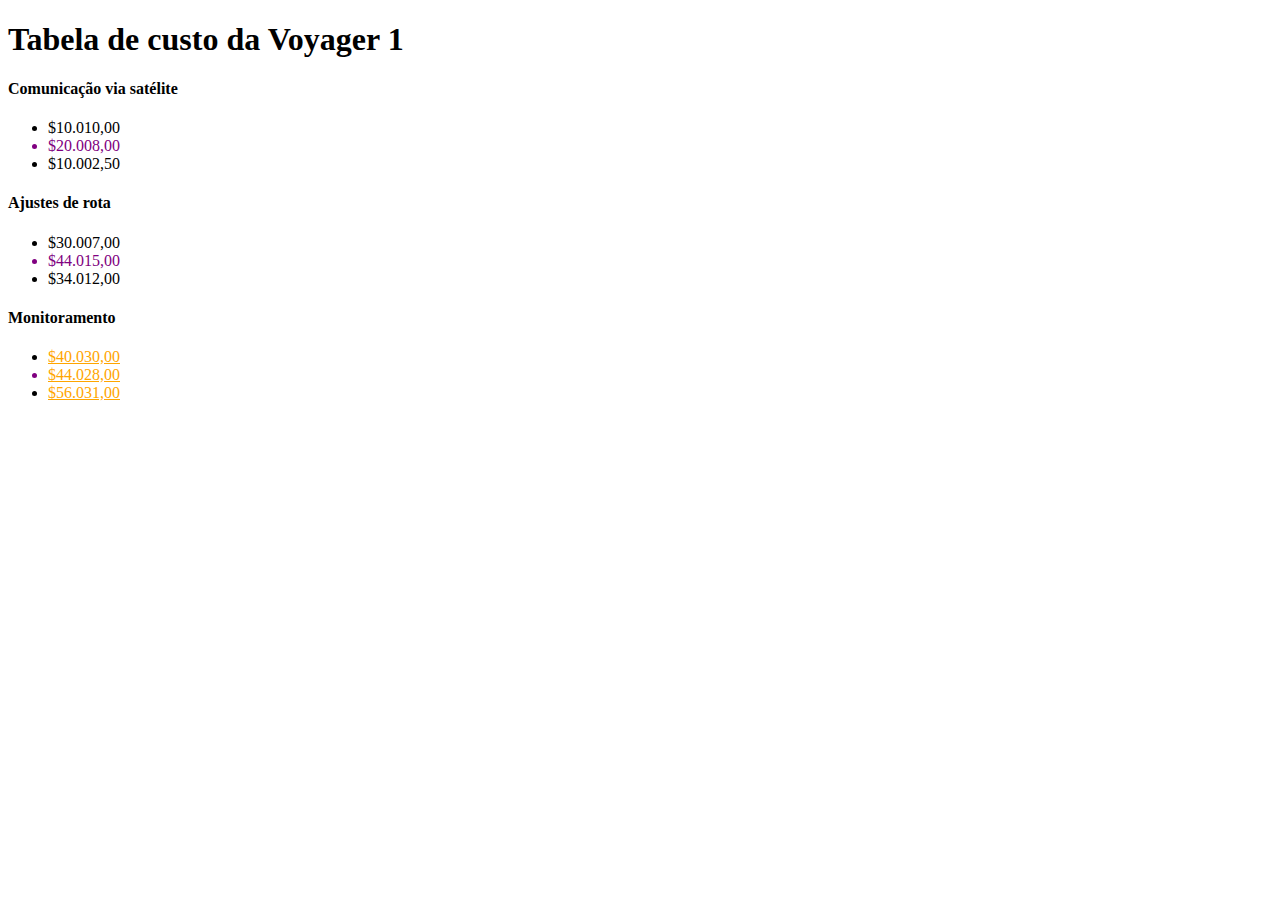
<file: exemplo2/index.html>
<!DOCTYPE html>
<html lang="en">
  <head>
    <meta charset="UTF-8" />
    <meta http-equiv="X-UA-Compatible" content="IE=edge" />
    <meta name="viewport" content="width=device-width, initial-scale=1.0" />
    <link rel="stylesheet" href="style.css" />
    <title>Custos</title>
  </head>
  <body>
    <h1>Tabela de custo da Voyager 1</h1>
    <h4>Comunicação via satélite</h4>
    <ul>
      <li>$10.010,00</li>
      <li>$20.008,00</li>
      <li>$10.002,50</li>
    </ul>
    <h4>Ajustes de rota</h4>
    <ul>
      <li>$30.007,00</li>
      <li>$44.015,00</li>
      <li>$34.012,00</li>
    </ul>

    <h4>Monitoramento</h4>
    <ul>
      <li><a href="#">$40.030,00</a></li>
      <li><a href="#">$44.028,00</a></li>
      <li><a href="#">$56.031,00</a></li>
    </ul>
  </body>
</html>
</file>
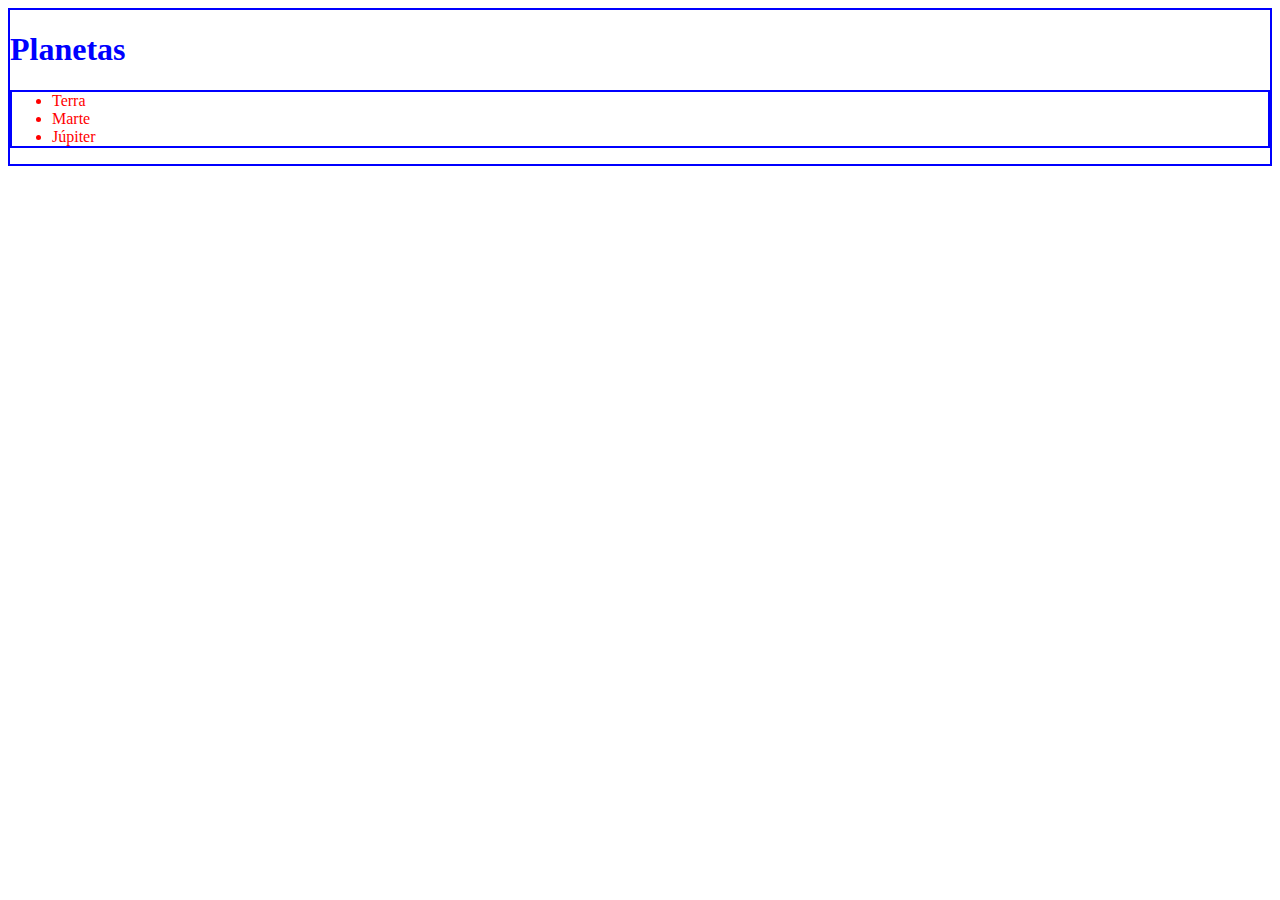
<file: exemplo3/index.html>
<!DOCTYPE html>
<html lang="en">
  <head>
    <meta charset="UTF-8" />
    <meta http-equiv="X-UA-Compatible" content="IE=edge" />
    <meta name="viewport" content="width=device-width, initial-scale=1.0" />
    <link rel="stylesheet" href="style.css" />
    <title>Planetas</title>
  </head>
  <body>
    <div>
      <h1>Planetas</h1>
      <ul>
        <li>Terra</li>
        <li>Marte</li>
        <li>Júpiter</li>
      </ul>
    </div>
  </body>
</html>
</file>
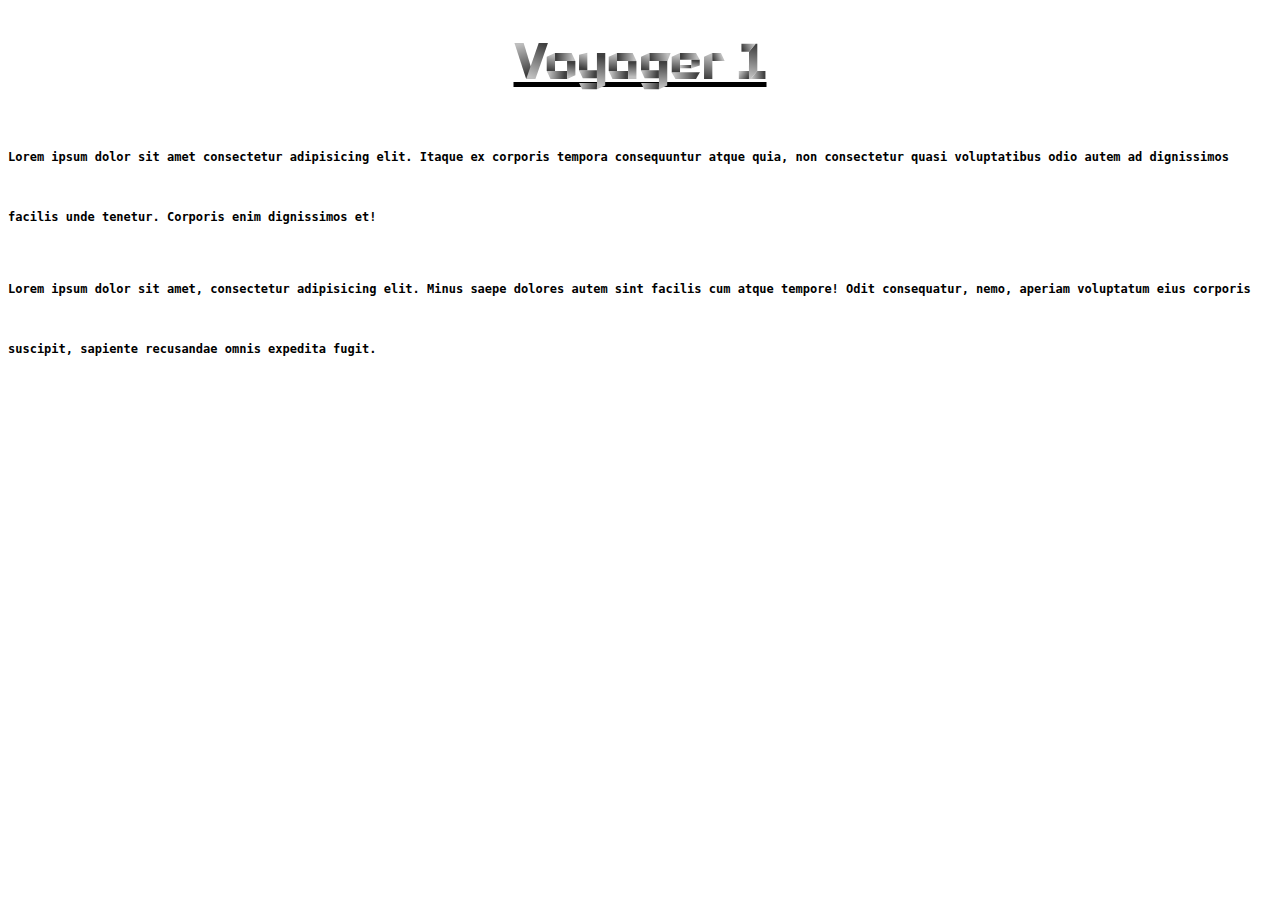
<file: exemplo4/index.html>
<!DOCTYPE html>
<html lang="en">
  <head>
    <meta charset="UTF-8" />
    <link rel="stylesheet" href="style.css" />
    <link
      href="https://fonts.googleapis.com/css2?family=Foldit:wght@100&display=swap"
      rel="stylesheet"
    />
    <title>Fonte</title>
  </head>
  <body>
    <h1>Voyager 1</h1>
    <p>
      Lorem ipsum dolor sit amet consectetur adipisicing elit. Itaque ex
      corporis tempora consequuntur atque quia, non consectetur quasi
      voluptatibus odio autem ad dignissimos facilis unde tenetur. Corporis enim
      dignissimos et!
    </p>
    <p>
      Lorem ipsum dolor sit amet, consectetur adipisicing elit. Minus saepe
      dolores autem sint facilis cum atque tempore! Odit consequatur, nemo,
      aperiam voluptatum eius corporis suscipit, sapiente recusandae omnis
      expedita fugit.
    </p>
  </body>
</html>
</file>
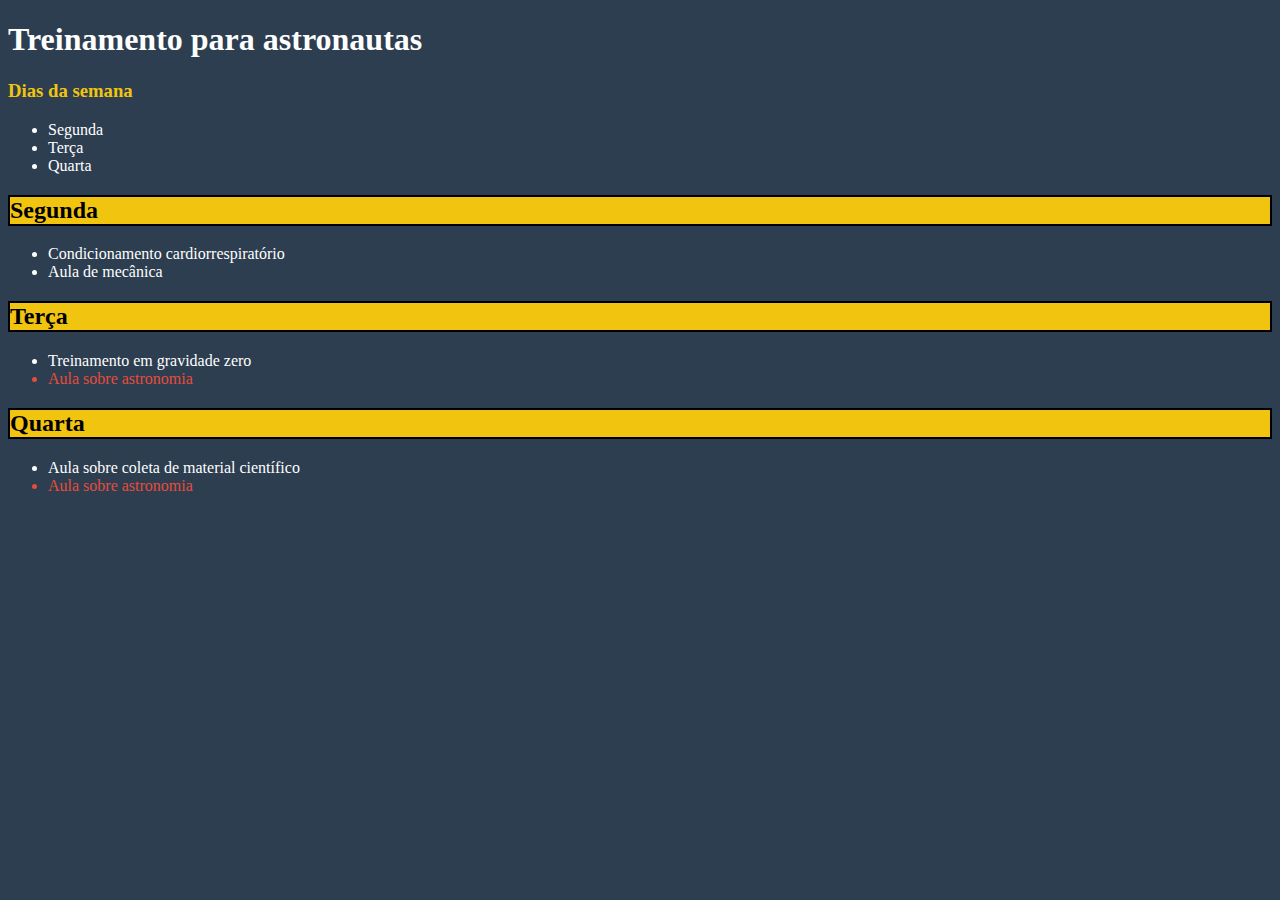
<file: exercicio1/index.html>
<!DOCTYPE html>
<html lang="en">
  <head>
    <meta charset="UTF-8" />
    <title>Treinamento para astronautas</title>
    <link rel="stylesheet" href="style.css" />
  </head>
  <body>
    <h1>Treinamento para astronautas</h1>
    <div>
      <h3>Dias da semana</h3>
      <ul>
        <li>Segunda</li>
        <li>Terça</li>
        <li>Quarta</li>
      </ul>
    </div>
    <div>
      <h2>Segunda</h2>
      <ul>
        <li>Condicionamento cardiorrespiratório</li>
        <li>Aula de mecânica</li>
      </ul>
      <h2>Terça</h2>
      <ul>
        <li>Treinamento em gravidade zero</li>
        <li id="matter">Aula sobre astronomia</li>
      </ul>
      <h2>Quarta</h2>
      <ul>
        <li>Aula sobre coleta de material científico</li>
        <li id="matter">Aula sobre astronomia</li>
      </ul>
    </div>
  </body>
</html>
</file>
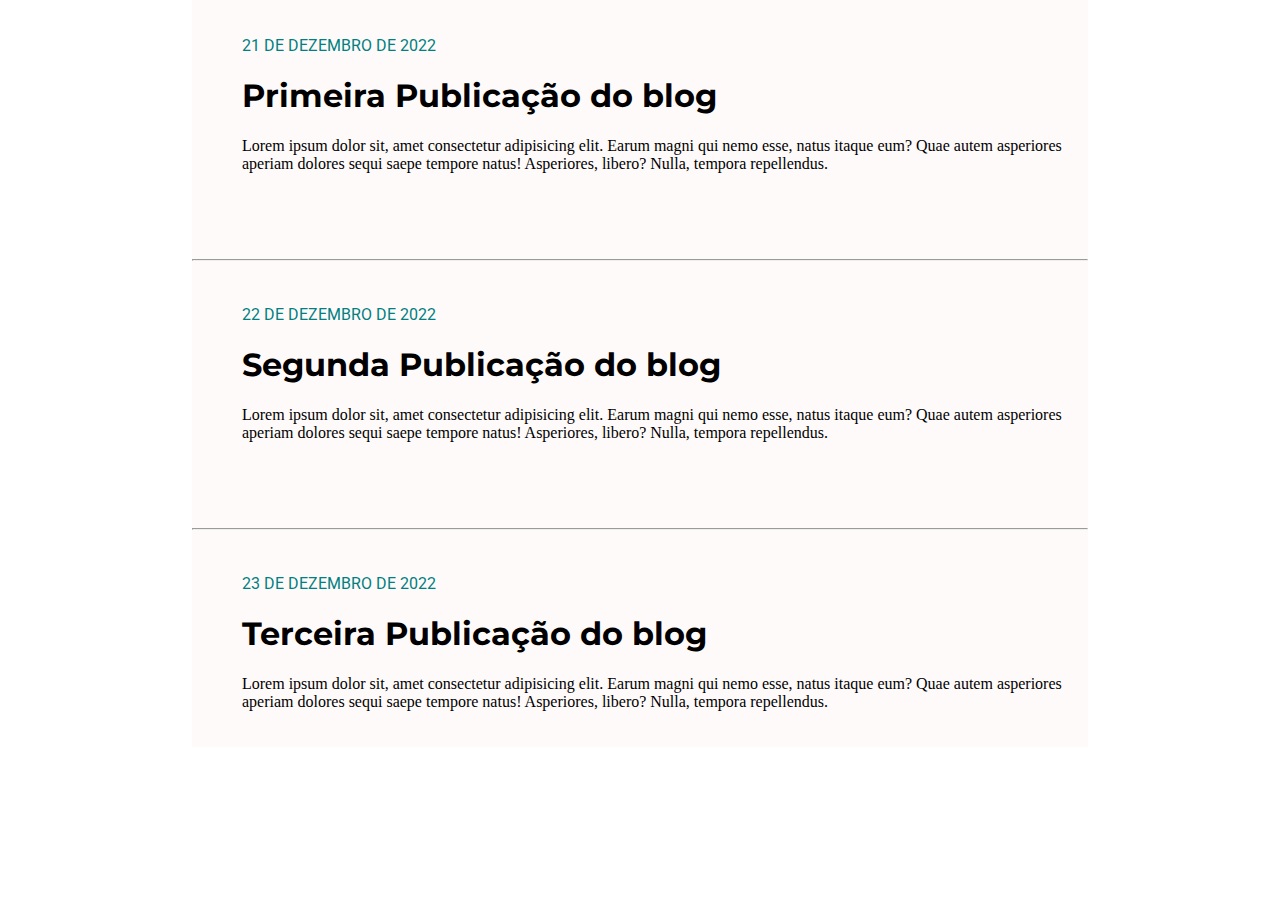
<file: exercicio2/index.html>
<!DOCTYPE html>
<html lang="en">
  <head>
    <meta charset="UTF-8" />
    <link
      href="https://fonts.googleapis.com/css?family=Montserrat|Open+Sans|Roboto&display=swap"
      rel="stylesheet"
    />
    <link rel="stylesheet" href="style.css" />
    <title>Blog</title>
  </head>
  <body>
    <div class="post-container">
      <div class="post">
        <p class="day">21 DE DEZEMBRO DE 2022</p>
        <h1>Primeira Publicação do blog</h1>
        <div>
          <p class="text">
            Lorem ipsum dolor sit, amet consectetur adipisicing elit. Earum
            magni qui nemo esse, natus itaque eum? Quae autem asperiores aperiam
            dolores sequi saepe tempore natus! Asperiores, libero? Nulla,
            tempora repellendus.
          </p>
        </div>
      </div>
      <hr />
      <div class="post">
        <p class="day">22 DE DEZEMBRO DE 2022</p>
        <h1>Segunda Publicação do blog</h1>
        <div>
          <p class="text">
            Lorem ipsum dolor sit, amet consectetur adipisicing elit. Earum
            magni qui nemo esse, natus itaque eum? Quae autem asperiores aperiam
            dolores sequi saepe tempore natus! Asperiores, libero? Nulla,
            tempora repellendus.
          </p>
        </div>
      </div>
      <hr />
      <div class="post">
        <p class="day">23 DE DEZEMBRO DE 2022</p>
        <h1>Terceira Publicação do blog</h1>
        <div>
          <p class="text">
            Lorem ipsum dolor sit, amet consectetur adipisicing elit. Earum
            magni qui nemo esse, natus itaque eum? Quae autem asperiores aperiam
            dolores sequi saepe tempore natus! Asperiores, libero? Nulla,
            tempora repellendus.
          </p>
        </div>
      </div>
    </div>
  </body>
</html>
</file>
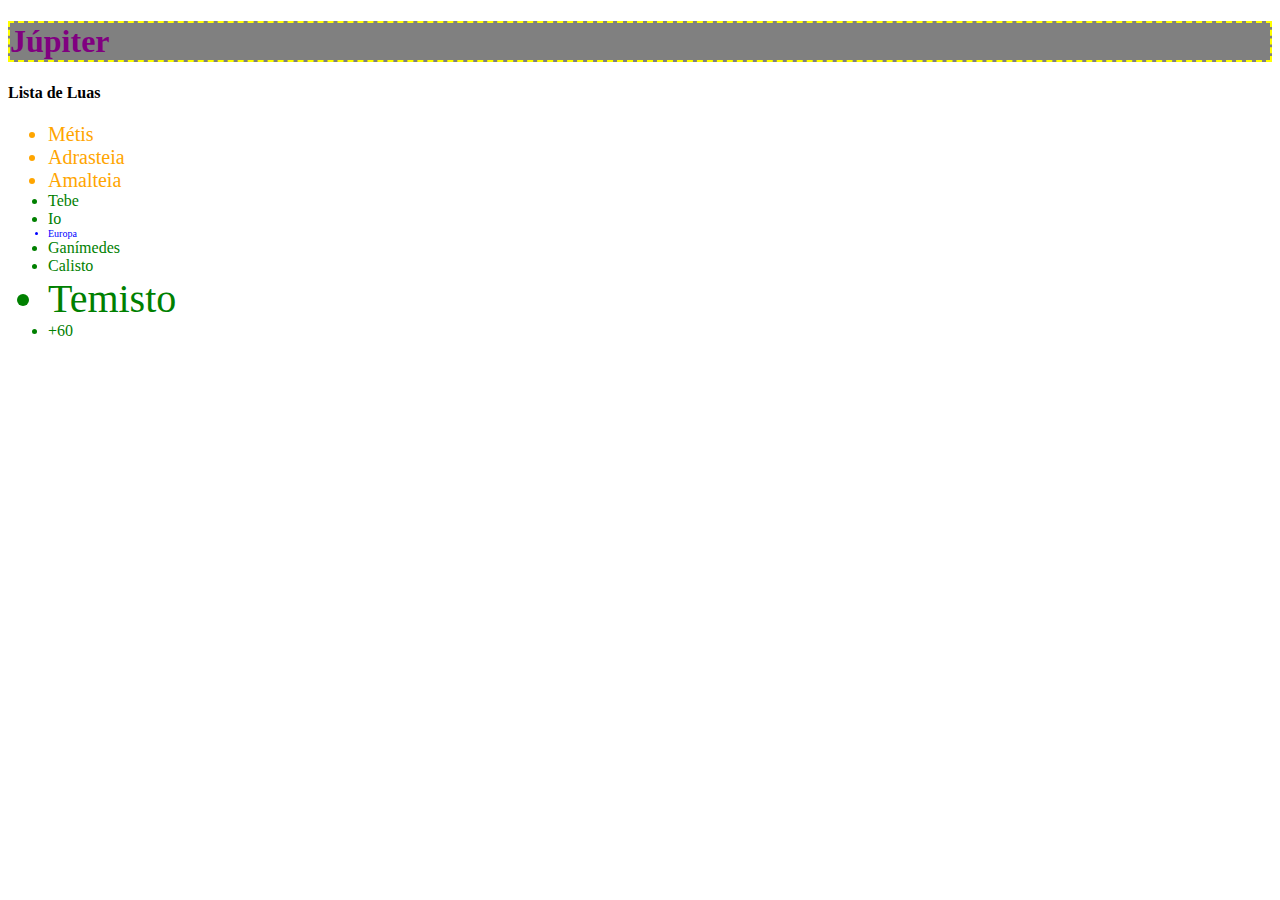
<file: exemplo1/lista.html>
<!DOCTYPE html>
<html lang="en">
  <head>
    <meta charset="UTF-8" />
    <meta http-equiv="X-UA-Compatible" content="IE=edge" />
    <meta name="viewport" content="width=device-width, initial-scale=1.0" />
    <link rel="stylesheet" href="style.css" />
    <title>Júpiter</title>
  </head>
  <body>
    <h1>Júpiter</h1>
    <h4>Lista de Luas</h4>
    <ul>
      <li class="moon">Métis</li>
      <li class="moon">Adrasteia</li>
      <li class="moon">Amalteia</li>
      <li>Tebe</li>
      <li>Io</li>
      <li id="europa-text">Europa</li>
      <li>Ganímedes</li>
      <li>Calisto</li>
      <li class="big-text">Temisto</li>
      <li>+60</li>
    </ul>
  </body>
</html>
</file>
<file: exemplo2/style.css>
/* * {
  border: 2px solid;
} */
/* li a {
  color: red;
} */
/* li > a {
  color: red;
}
h1 + h4 {
  border: 4px dashed;
} */
a[href="#"] {
  color: orange;
}
li:nth-of-type(2) {
  color: purple;
}
</file>
<file: exemplo3/style.css>
/* Vendo um pouco sobre herança */
div {
  color: blue;
  border: 2px solid;
}
div ul li {
  color: red;
}
div ul {
  border: inherit;
}
</file>
<file: exemplo4/style.css>
p {
  font-family: monospace;
  font-size: 12px;
  font-weight: bold;
  line-height: 5; /*espaçamento*/
}
h1 {
  text-align: center;
  text-decoration: underline;
  font-family: "Foldit", cursive;
  font-size: 50px;
}
</file>
<file: exercicio1/style.css>
body {
  background-color: #2c3e50;
}
h1,
li {
  color: #ffff;
}

#matter {
  color: #e74c3c;
}
h2 {
  border: 2px solid;
  background-color: rgb(241, 196, 15);
}
h3 {
  color: rgb(241, 196, 15);
}
</file>
<file: exercicio2/style.css>
body {
  margin: 0px;
}
.day {
  color: #008080;
  font-family: Roboto, sans-serif;
}
.post-container {
  width: 70%;
  height: 100%;
  margin: 0% auto 0% auto;
  background-color: #fffafa;
}

h1 {
  font-family: Montserrat, sans-serif;
}
.post-container div.text {
  font-family: Open Sans, sans-serif;
  width: 90%;
  font-weight: normal;
}
.post-container .post {
  margin-bottom: 50px;
  padding: 20px;
  padding-left: 50px;
}
</file>
<file: exemplo1/style.css>
li {
  color: green;
}
h1 {
  color: purple;
  background-color: grey;
  border: 2px dashed yellow; /* largura da borda, tipo e cor  */
}

body {
  background-image: url("https://img.freepik.com/vetores-gratis/foguete_53876-25492.jpg");
  background-repeat: no-repeat;
  background-size: cover;
}
.moon {
  color: orange;
  font-size: 20px;
}
.big-text {
  font-size: 40px;
}
#europa-text {
  font-size: 10px;
  color: blue;
}
</file>
